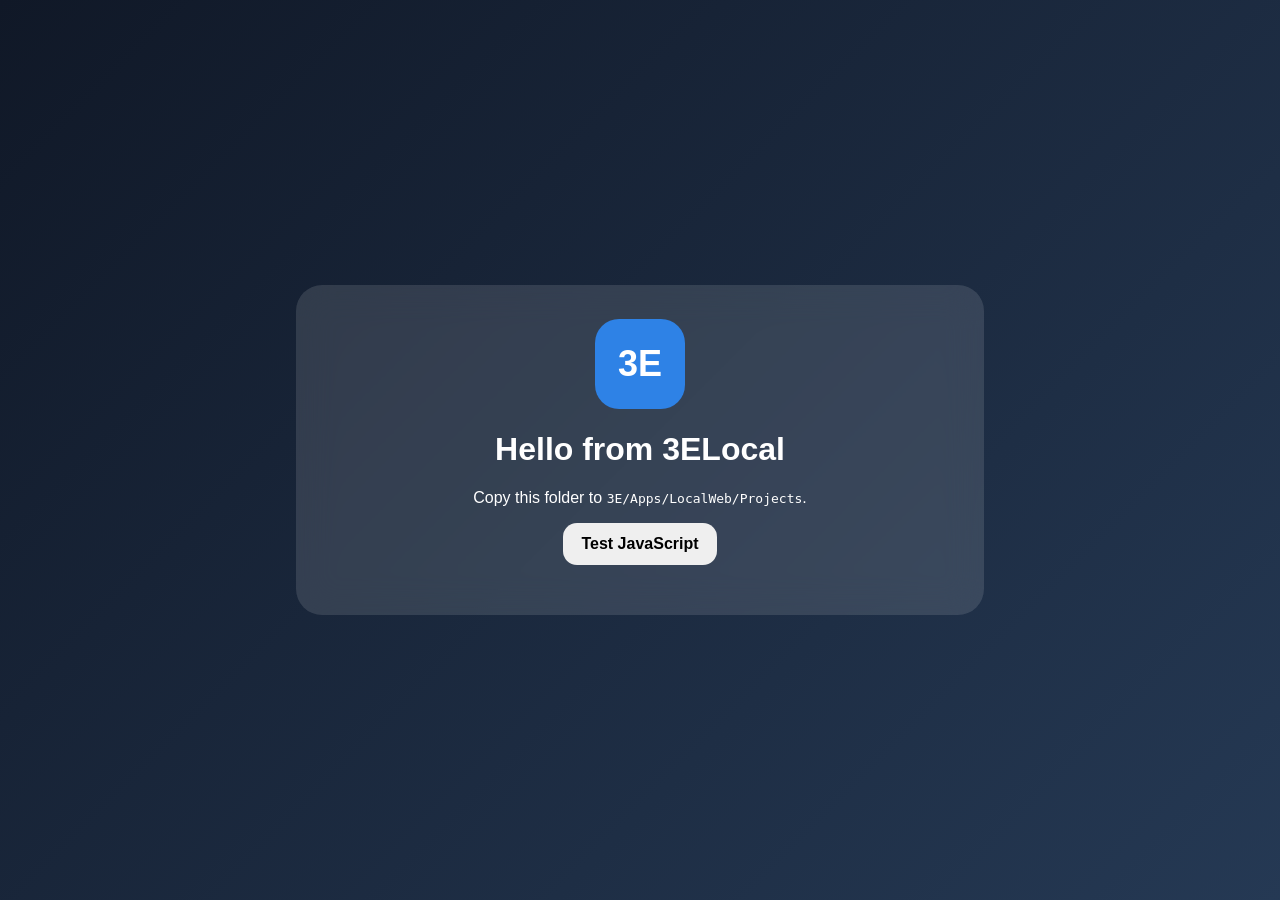
<file: SampleProjects/Hello3E/index.html>
<!doctype html>
<html lang="en">
<head>
  <meta charset="utf-8">
  <meta name="viewport" content="width=device-width, initial-scale=1">
  <title>Hello 3E</title>
  <link rel="stylesheet" href="style.css">
</head>
<body>
  <main>
    <div class="logo">3E</div>
    <h1>Hello from 3ELocal</h1>
    <p>Copy this folder to <code>3E/Apps/LocalWeb/Projects</code>.</p>
    <button id="test">Test JavaScript</button>
    <p id="result"></p>
  </main>
  <script src="app.js"></script>
</body>
</html>
</file>
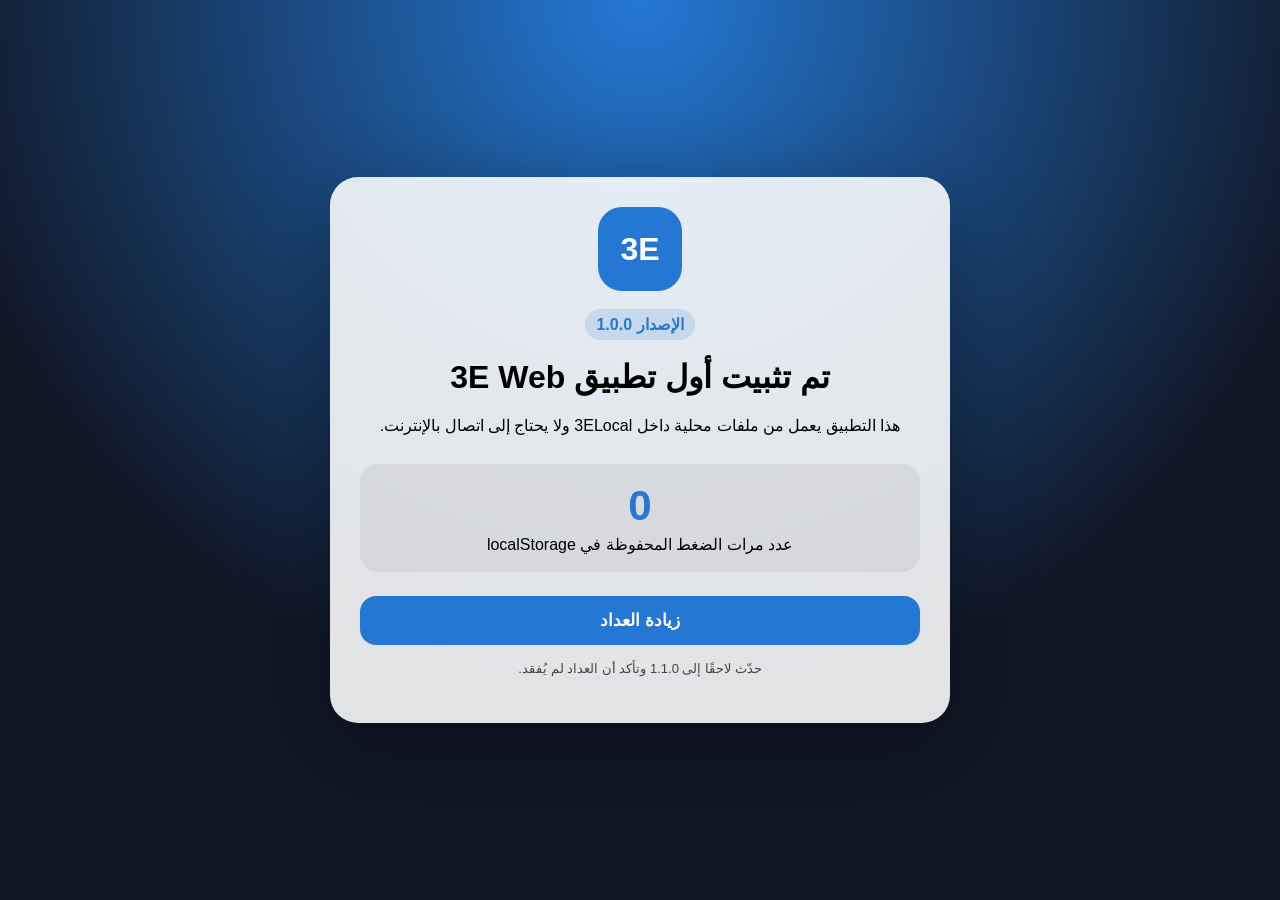
<file: TestPackages/Sources/Hello3E-1.0.0/www/index.html>
<!doctype html>
<html lang="ar" dir="rtl">
<head>
  <meta charset="utf-8">
  <meta name="viewport" content="width=device-width,initial-scale=1,viewport-fit=cover">
  <title>Hello 3E</title>
  <link rel="stylesheet" href="style.css">
</head>
<body>
  <main class="card">
    <div class="logo">3E</div>
    <span class="badge">الإصدار 1.0.0</span>
    <h1>تم تثبيت أول تطبيق 3E Web</h1>
    <p>هذا التطبيق يعمل من ملفات محلية داخل 3ELocal ولا يحتاج إلى اتصال بالإنترنت.</p>
    <section class="counter">
      <strong id="count">0</strong>
      <span>عدد مرات الضغط المحفوظة في localStorage</span>
    </section>
    <button id="increase">زيادة العداد</button>
    <p class="hint">حدّث لاحقًا إلى 1.1.0 وتأكد أن العداد لم يُفقد.</p>
  </main>
  <script src="app.js"></script>
</body>
</html>
</file>
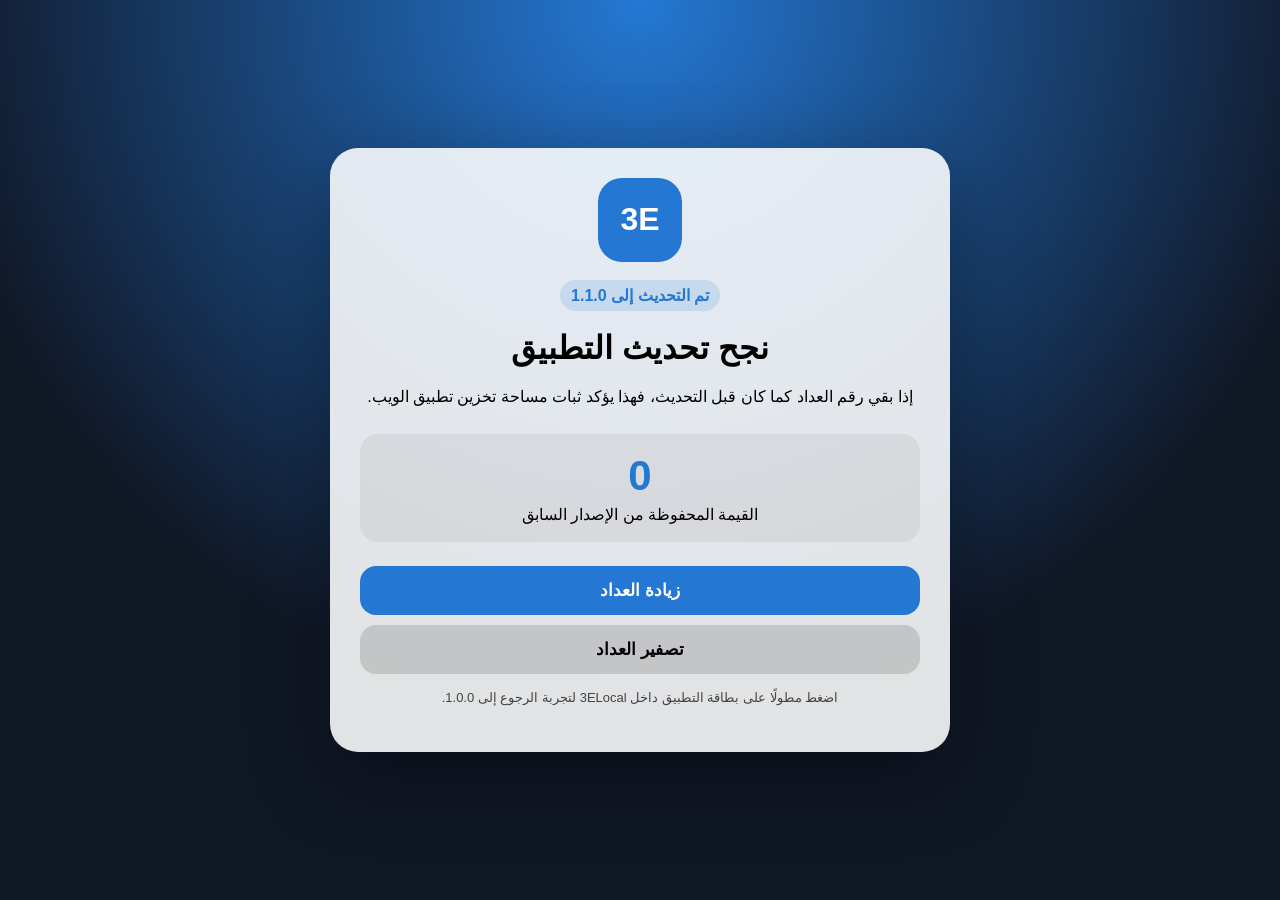
<file: TestPackages/Sources/Hello3E-1.1.0/www/index.html>
<!doctype html>
<html lang="ar" dir="rtl">
<head>
  <meta charset="utf-8">
  <meta name="viewport" content="width=device-width,initial-scale=1,viewport-fit=cover">
  <title>Hello 3E 1.1</title>
  <link rel="stylesheet" href="style.css">
</head>
<body>
  <main class="card">
    <div class="logo">3E</div>
    <span class="badge">تم التحديث إلى 1.1.0</span>
    <h1>نجح تحديث التطبيق</h1>
    <p>إذا بقي رقم العداد كما كان قبل التحديث، فهذا يؤكد ثبات مساحة تخزين تطبيق الويب.</p>
    <section class="counter">
      <strong id="count">0</strong>
      <span>القيمة المحفوظة من الإصدار السابق</span>
    </section>
    <button id="increase">زيادة العداد</button>
    <button id="reset" class="secondary">تصفير العداد</button>
    <p class="hint">اضغط مطولًا على بطاقة التطبيق داخل 3ELocal لتجربة الرجوع إلى 1.0.0.</p>
  </main>
  <script src="app.js"></script>
</body>
</html>
</file>
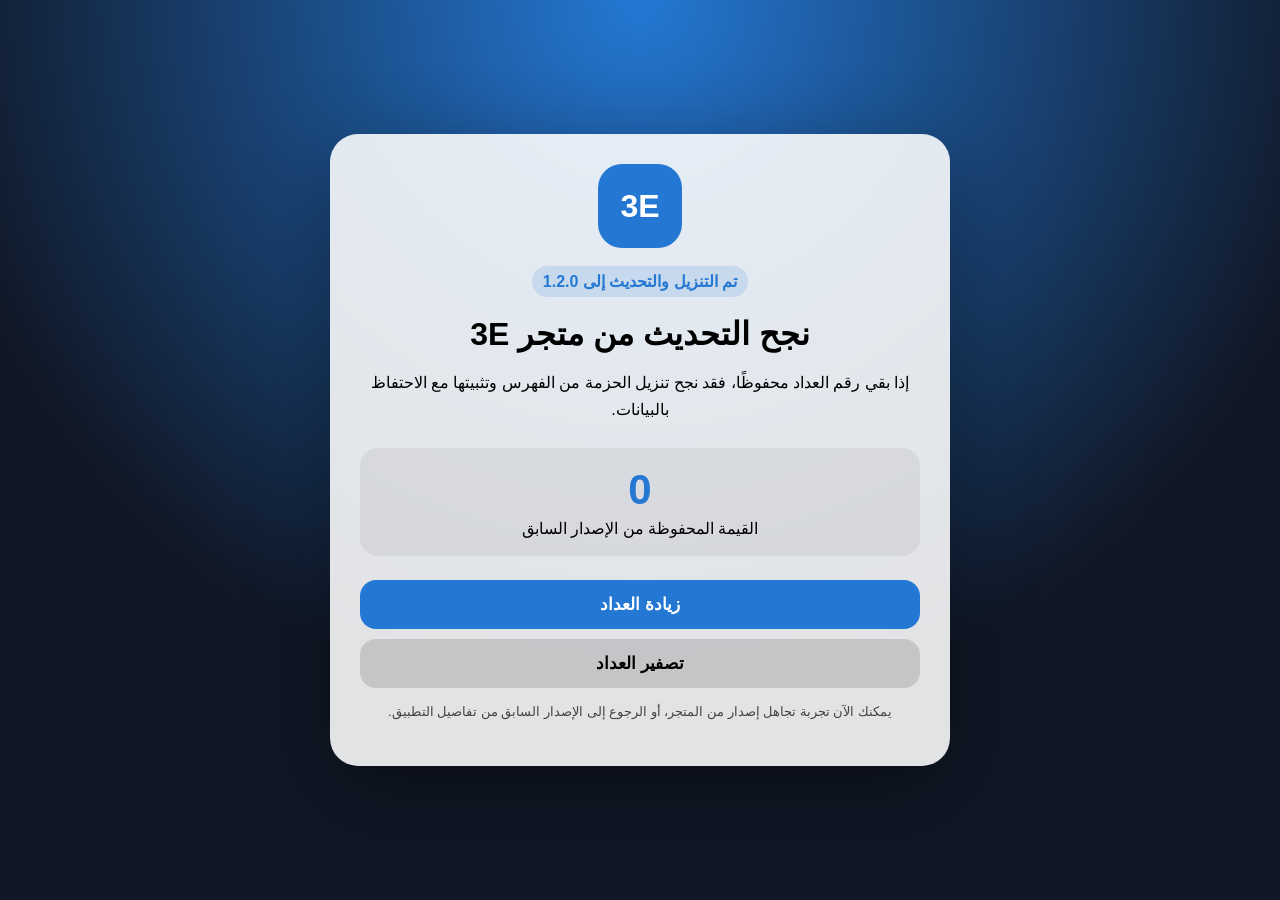
<file: TestPackages/Sources/Hello3E-1.2.0/www/index.html>
<!doctype html>
<html lang="ar" dir="rtl">
<head>
  <meta charset="utf-8">
  <meta name="viewport" content="width=device-width,initial-scale=1,viewport-fit=cover">
  <title>Hello 3E 1.2</title>
  <link rel="stylesheet" href="style.css">
</head>
<body>
  <main class="card">
    <div class="logo">3E</div>
    <span class="badge">تم التنزيل والتحديث إلى 1.2.0</span>
    <h1>نجح التحديث من متجر 3E</h1>
    <p>إذا بقي رقم العداد محفوظًا، فقد نجح تنزيل الحزمة من الفهرس وتثبيتها مع الاحتفاظ بالبيانات.</p>
    <section class="counter">
      <strong id="count">0</strong>
      <span>القيمة المحفوظة من الإصدار السابق</span>
    </section>
    <button id="increase">زيادة العداد</button>
    <button id="reset" class="secondary">تصفير العداد</button>
    <p class="hint">يمكنك الآن تجربة تجاهل إصدار من المتجر، أو الرجوع إلى الإصدار السابق من تفاصيل التطبيق.</p>
  </main>
  <script src="app.js"></script>
</body>
</html>
</file>
<file: SampleProjects/Hello3E/style.css>
:root { color-scheme: light dark; font-family: -apple-system, BlinkMacSystemFont, sans-serif; }
body { margin: 0; min-height: 100vh; display: grid; place-items: center; background: linear-gradient(135deg, #101827, #253954); }
main { width: min(86vw, 620px); padding: 34px; text-align: center; color: white; border-radius: 26px; background: rgba(255,255,255,.12); backdrop-filter: blur(18px); }
.logo { width: 90px; height: 90px; margin: auto; display: grid; place-items: center; border-radius: 24px; background: #2e82e6; font-size: 36px; font-weight: 900; }
button { padding: 12px 18px; border: 0; border-radius: 14px; font: inherit; font-weight: 700; }
code { word-break: break-all; }
</file>
<file: TestPackages/Sources/Hello3E-1.0.0/www/style.css>
:root { color-scheme: light dark; font-family: -apple-system, BlinkMacSystemFont, "Segoe UI", sans-serif; }
* { box-sizing: border-box; }
body { margin: 0; min-height: 100vh; display: grid; place-items: center; padding: 24px; background: radial-gradient(circle at top, #2478d4, #101725 65%); }
.card { width: min(100%, 620px); padding: 30px; border-radius: 28px; background: color-mix(in srgb, Canvas 88%, transparent); box-shadow: 0 24px 80px rgba(0,0,0,.35); text-align: center; }
.logo { width: 84px; height: 84px; display: grid; place-items: center; margin: 0 auto 18px; border-radius: 24px; background: #2478d4; color: #fff; font-size: 32px; font-weight: 900; }
.badge { display: inline-block; padding: 6px 11px; border-radius: 999px; background: rgba(36,120,212,.15); color: #2478d4; font-weight: 700; }
h1 { margin: 18px 0 10px; }
p { line-height: 1.7; }
.counter { margin: 24px 0; padding: 18px; border-radius: 18px; background: rgba(127,127,127,.12); display: grid; gap: 5px; }
.counter strong { font-size: 42px; color: #2478d4; }
button { width: 100%; border: 0; border-radius: 16px; padding: 14px 18px; font-size: 17px; font-weight: 800; color: #fff; background: #2478d4; }
.hint { font-size: 13px; opacity: .7; }
</file>
<file: TestPackages/Sources/Hello3E-1.1.0/www/style.css>
:root { color-scheme: light dark; font-family: -apple-system, BlinkMacSystemFont, "Segoe UI", sans-serif; }
* { box-sizing: border-box; }
body { margin: 0; min-height: 100vh; display: grid; place-items: center; padding: 24px; background: radial-gradient(circle at top, #2478d4, #101725 65%); }
.card { width: min(100%, 620px); padding: 30px; border-radius: 28px; background: color-mix(in srgb, Canvas 88%, transparent); box-shadow: 0 24px 80px rgba(0,0,0,.35); text-align: center; }
.logo { width: 84px; height: 84px; display: grid; place-items: center; margin: 0 auto 18px; border-radius: 24px; background: #2478d4; color: #fff; font-size: 32px; font-weight: 900; }
.badge { display: inline-block; padding: 6px 11px; border-radius: 999px; background: rgba(36,120,212,.15); color: #2478d4; font-weight: 700; }
h1 { margin: 18px 0 10px; }
p { line-height: 1.7; }
.counter { margin: 24px 0; padding: 18px; border-radius: 18px; background: rgba(127,127,127,.12); display: grid; gap: 5px; }
.counter strong { font-size: 42px; color: #2478d4; }
button { width: 100%; border: 0; border-radius: 16px; padding: 14px 18px; font-size: 17px; font-weight: 800; color: #fff; background: #2478d4; }
.hint { font-size: 13px; opacity: .7; }
button.secondary { margin-top: 10px; background: rgba(127,127,127,.3); color: CanvasText; }
</file>
<file: TestPackages/Sources/Hello3E-1.2.0/www/style.css>
:root { color-scheme: light dark; font-family: -apple-system, BlinkMacSystemFont, "Segoe UI", sans-serif; }
* { box-sizing: border-box; }
body { margin: 0; min-height: 100vh; display: grid; place-items: center; padding: 24px; background: radial-gradient(circle at top, #2478d4, #101725 65%); }
.card { width: min(100%, 620px); padding: 30px; border-radius: 28px; background: color-mix(in srgb, Canvas 88%, transparent); box-shadow: 0 24px 80px rgba(0,0,0,.35); text-align: center; }
.logo { width: 84px; height: 84px; display: grid; place-items: center; margin: 0 auto 18px; border-radius: 24px; background: #2478d4; color: #fff; font-size: 32px; font-weight: 900; }
.badge { display: inline-block; padding: 6px 11px; border-radius: 999px; background: rgba(36,120,212,.15); color: #2478d4; font-weight: 700; }
h1 { margin: 18px 0 10px; }
p { line-height: 1.7; }
.counter { margin: 24px 0; padding: 18px; border-radius: 18px; background: rgba(127,127,127,.12); display: grid; gap: 5px; }
.counter strong { font-size: 42px; color: #2478d4; }
button { width: 100%; border: 0; border-radius: 16px; padding: 14px 18px; font-size: 17px; font-weight: 800; color: #fff; background: #2478d4; }
.hint { font-size: 13px; opacity: .7; }
button.secondary { margin-top: 10px; background: rgba(127,127,127,.3); color: CanvasText; }
</file>
